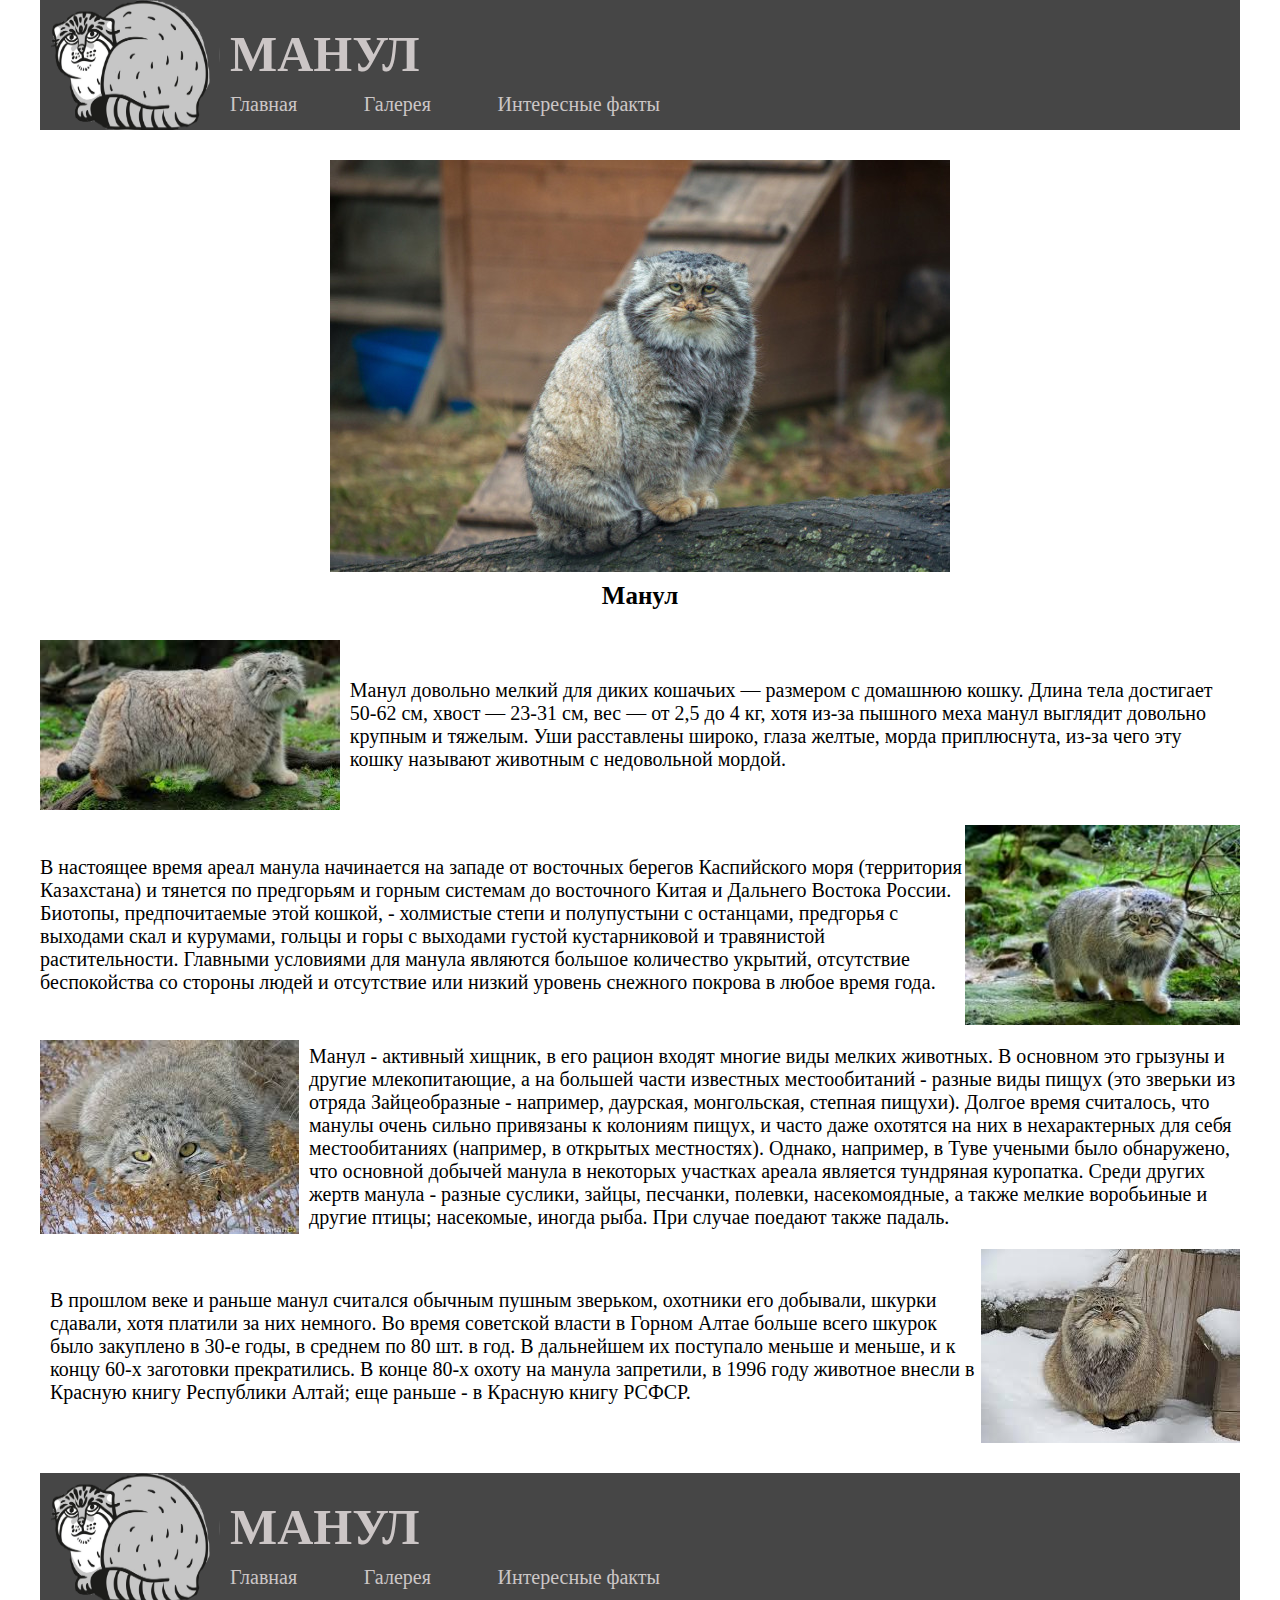
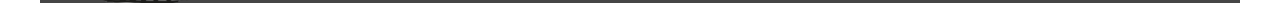
<file: index.html>
<html>
	<head>
		<title>Манул</title>
		<link href="style.css" type="text/css" rel="stylesheet"/>
	</head>
	<body>
		<main>
			<header>
				<nav>
					<img src="img/manul_header.png" alt="manul" class="img_header"/>
					<div class="header_header">
						<h1 class="h1_1">МАНУЛ</h1>
							<ul class = "menu">
								<li><a href = "index.html">Главная</a></li>
								<li><a href = "index2.html">Галерея</a></li>
								<li><a href = "index1.html">Интересные факты</a></li>
							</ul>
					</div>
				</nav>	
			</header>
			<div class="content">
				<div class="content_opening">
					<img src="img/manul_content_prime.jpg" alt="manul1" />
					<h2 class="p_manul">Манул</h2>
				</div>
				<div class="paragraf">
					<div class="paragraf_1">
						<img src="img/манульчик1.jfif" alt="manul1" class="manul_content_1"/>
						<p>
							Манул довольно мелкий для диких кошачьих — размером с домашнюю кошку. Длина тела 
							достигает 50-62 см, хвост — 23-31 см, вес — от 2,5 до 4 кг, хотя из-за пышного 
							меха манул выглядит довольно крупным и тяжелым. Уши расставлены широко, глаза 
							желтые, морда приплюснута, из-за чего эту кошку называют животным с недовольной 
							мордой.
						</p>
					</div>
					<div class="paragraf_2">
						<img src="img/манульчик2.jfif" alt="manul1" class="manul_content_2"/>
						<p>
							В настоящее время ареал манула начинается на западе от восточных берегов 
							Каспийского моря (территория Казахстана) и тянется по предгорьям и горным системам 
							до восточного Китая и Дальнего Востока России. Биотопы, предпочитаемые этой 
							кошкой, - холмистые степи и полупустыни с останцами, предгорья с выходами скал и 
							курумами, гольцы и горы с выходами густой кустарниковой и травянистой растительности. 
							Главными условиями для манула являются большое количество укрытий, отсутствие 
							беспокойства со стороны людей и отсутствие или низкий уровень 
							снежного покрова в любое время года.
						</p>
					</div>
					<div class="paragraf_3">
						<img src="img/манульчик3.jfif" alt="manul1" class="manul_content_3"/>
						<p>
							Манул - активный хищник, в его рацион входят многие виды мелких животных. В основном 
							это грызуны и другие млекопитающие, а на большей части известных 
							местообитаний - разные виды пищух (это зверьки из отряда Зайцеобразные - например, 
							даурская, монгольская, степная пищухи). Долгое время считалось, что манулы очень 
							сильно привязаны к колониям пищух, и часто даже охотятся на них в нехарактерных для 
							себя местообитаниях (например, в открытых местностях). Однако, например, в Туве 
							учеными было обнаружено, что основной добычей манула в некоторых участках ареала 
							является тундряная куропатка. Среди других жертв манула - разные суслики, зайцы, 
							песчанки, полевки, насекомоядные, а также мелкие воробьиные и другие птицы; насекомые, 
							иногда рыба. При случае поедают также падаль.
						</p>
					</div>
					<div class="paragraf_4">
						<img src="img/манульчик31.jfif" alt="manul1" class="manul_content_4"/>
						<p>
							В прошлом веке и раньше манул считался обычным пушным зверьком, охотники его добывали, шкурки сдавали, 
							хотя платили за них немного. Во время советской власти в Горном Алтае больше всего шкурок было закуплено в 30-е годы, 
							в среднем по 80 шт. в год. В дальнейшем их поступало меньше и меньше, и к концу 60-х заготовки прекратились. В конце 80-х 
							охоту на манула запретили, в 1996 году животное внесли в Красную книгу Республики Алтай; еще раньше - в Красную книгу РСФСР.
						</p>
					</div>
				</div>
			</div>
			<footer>
				<nav class="footer">
					<img src="img/manul_header.png" alt="manul" class="img_header"/>
					<div class="header_header">
						<h1 class="h1_1">МАНУЛ</h1>
							<ul class = "menu">
								<li><a href = "index.html">Главная</a></li>
								<li><a href = "index2.html">Галерея</a></li>
								<li><a href = "index1.html">Интересные факты</a></li>
							</ul>
					</div>
				</nav>
			</footer>
		</main>
	</body>
</html>
</file>
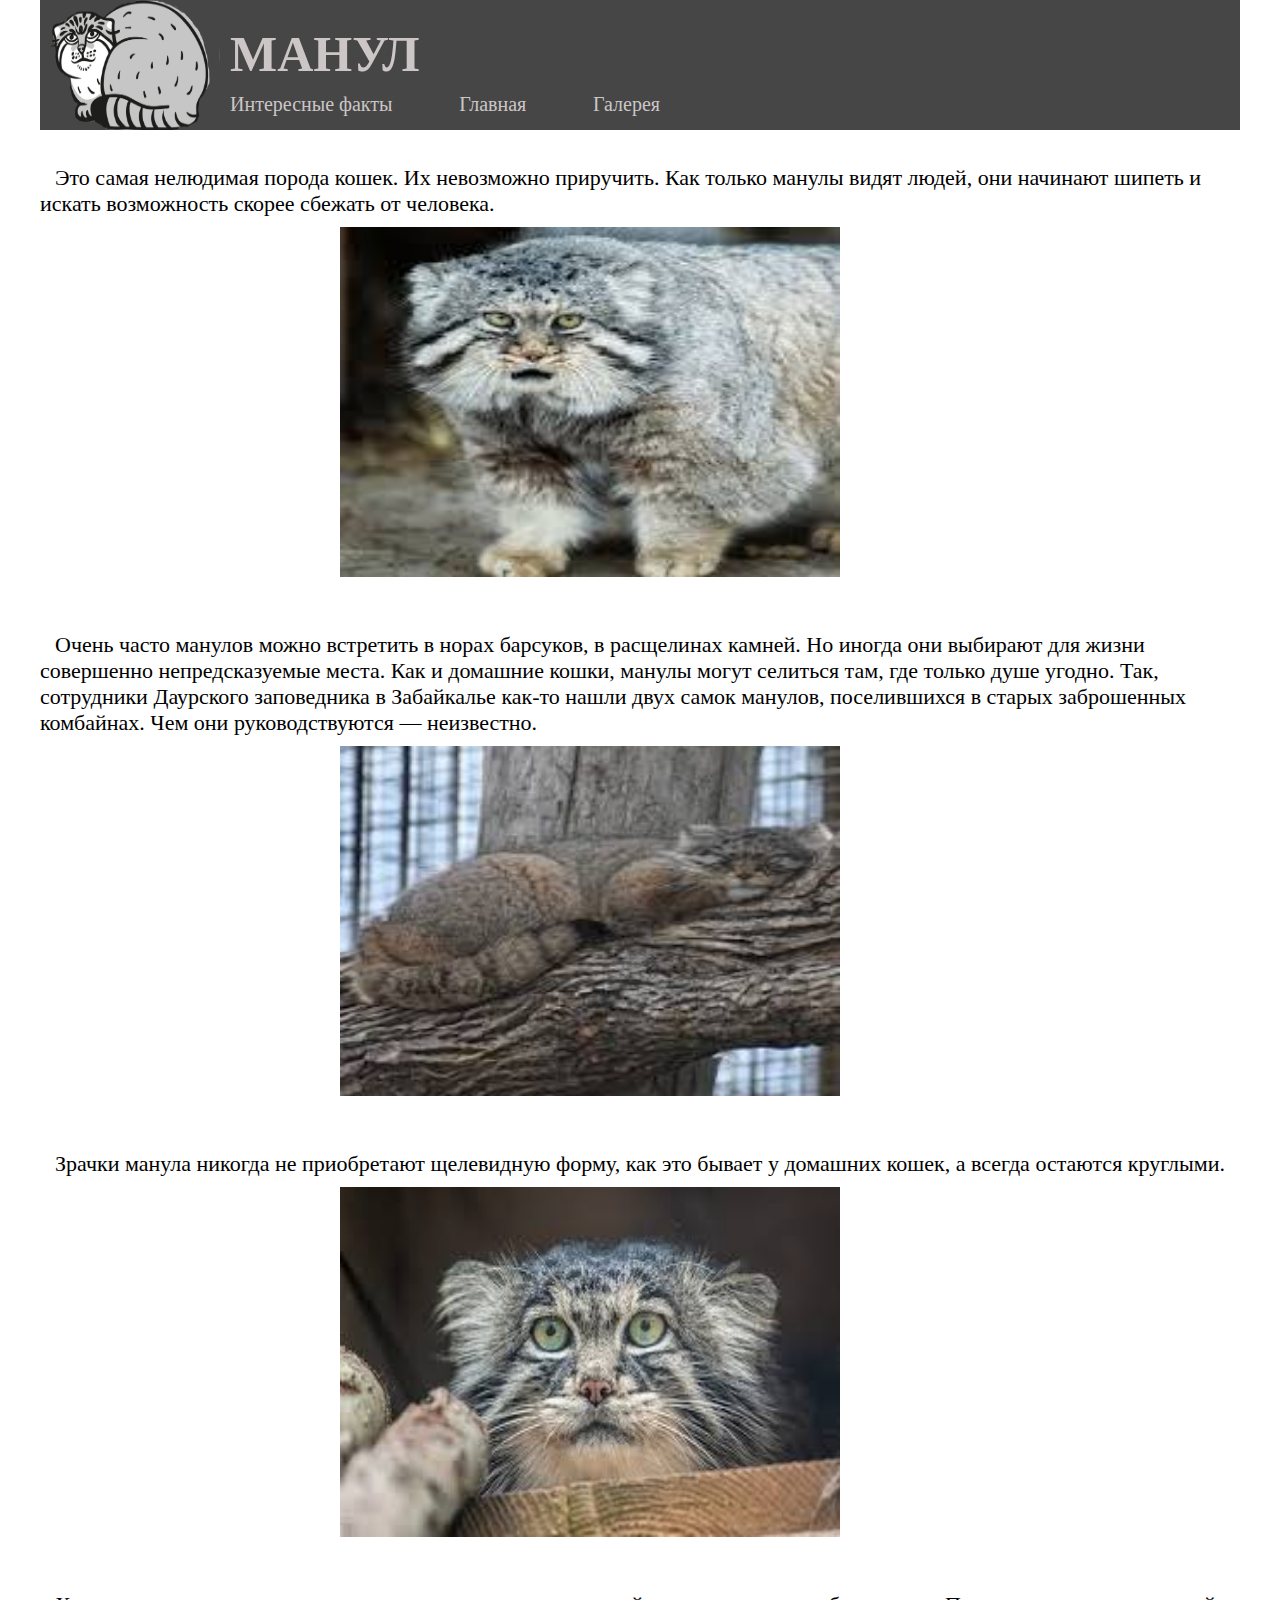
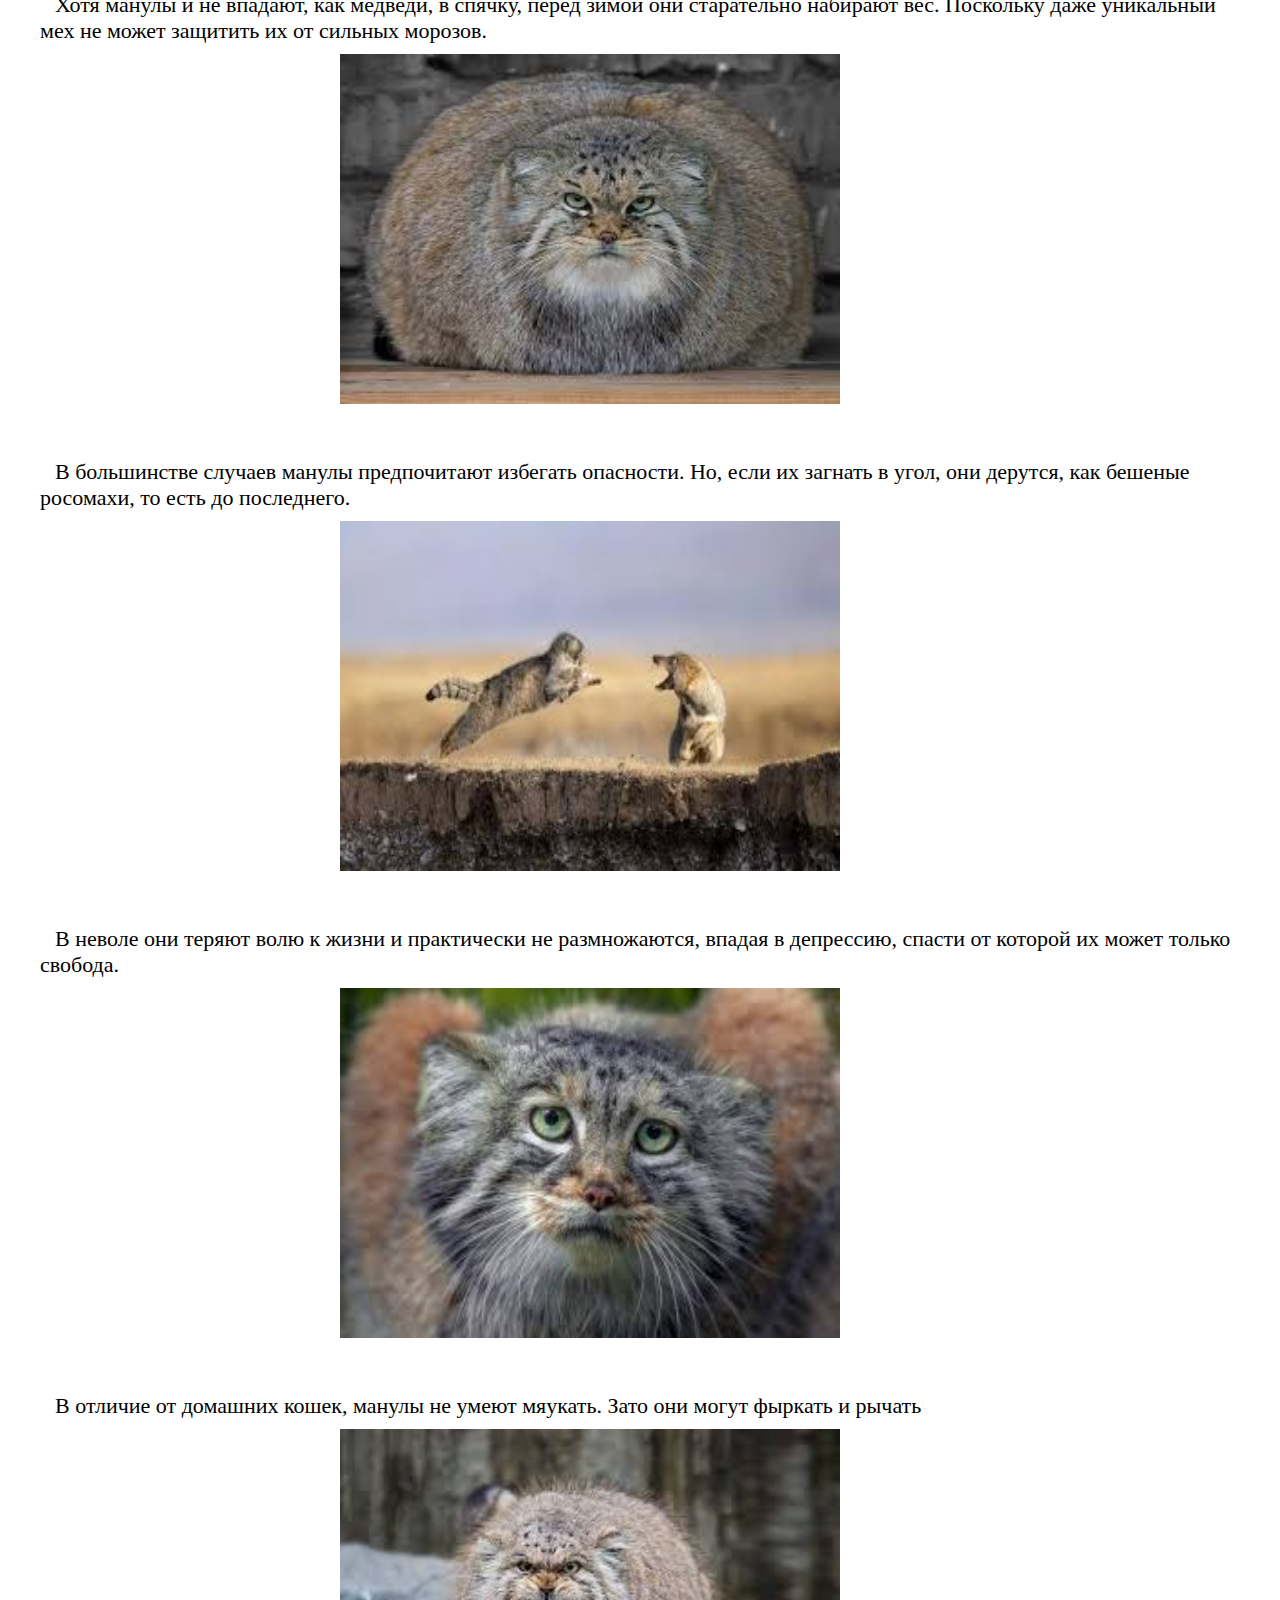
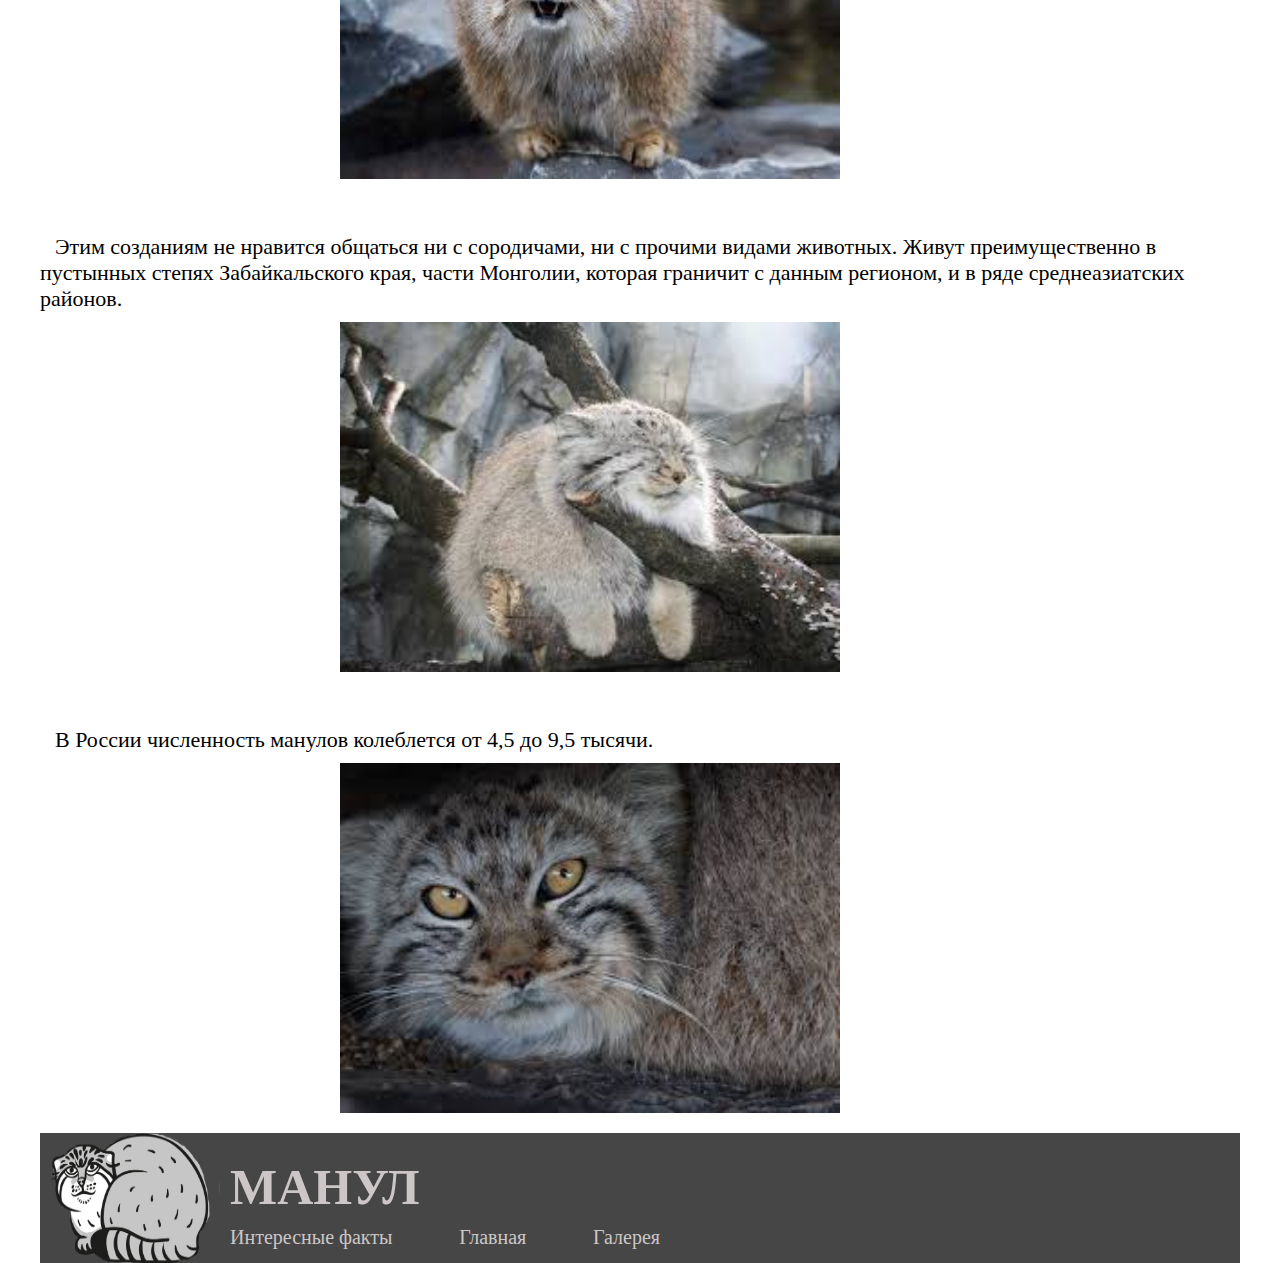
<file: index1.html>
<html>
	<head>
		<title>Манул</title>
		<link href="style1.css" type="text/css" rel="stylesheet"/>
	</head>
	<body>
		<main>
			<header>
					<nav>
						<img src="img/manul_header.png" alt="manul" class="img_header"/>
						<div class="header_header">
							<h1 class="h1_1">МАНУЛ</h1>
								<ul class = "menu">
									<li><a href = "index1.html">Интересные факты</a></li>
									<li><a href = "index.html">Главная</a></li>
									<li><a href = "index2.html">Галерея</a></li>
								</ul>
						</div>
					</nav>	
				</header>
			<div class="content">
				<ul class="facts">
					<li> 
						<p>
							Это самая нелюдимая порода кошек. Их невозможно приручить. 
							Как только манулы видят людей, они начинают шипеть и искать возможность скорее 
							сбежать от человека.
						</p>
						<img src="img/манульчик4.jfif" alt="manul" class="facts_img"/>
					</li>
					<li>
						<p>
							Очень часто манулов можно встретить в норах барсуков, в расщелинах камней. Но иногда они выбирают 
							для жизни совершенно непредсказуемые места. Как и домашние кошки, манулы могут селиться там, где 
							только душе угодно. Так, сотрудники Даурского заповедника в Забайкалье как-то нашли двух самок манулов, 
							поселившихся в старых заброшенных комбайнах. Чем они руководствуются — неизвестно.
						</p>
						<img src="img/манульчик5.jfif" alt="manul" class="facts_img"/>
					</li>
					<li> 
						<p>
							Зрачки манула никогда не приобретают щелевидную форму, как это бывает у домашних кошек, 
							а всегда остаются круглыми.
						</p>
						<img src="img/манульчик6.jfif" alt="manul" class="facts_img"/>					
					</li>
					<li> 
						<p>
							Хотя манулы и не впадают, как медведи, в спячку, перед зимой они старательно набирают вес. 
							Поскольку даже уникальный мех не может защитить их от сильных морозов.
						</p>
						<img src="img/манульчик7.jfif" alt="manul"class="facts_img" />		
					</li>
					<li> 
						<p>
							В большинстве случаев манулы предпочитают избегать опасности. Но, если их 
							загнать в угол, они дерутся, как бешеные росомахи, то есть до последнего.
						</p>
						<img src="img/манульчик8.jfif" alt="manul" class="facts_img"/>	
					</li>
					<li> 
						<p>
							В неволе они теряют волю к жизни и практически не размножаются, впадая в депрессию, 
							спасти от которой их может только свобода.
						</p>
						<img src="img/манульчик9.jfif" alt="manul" class="facts_img" />	
					</li>
					<li> 
						<p>
							В отличие от домашних кошек, манулы не умеют мяукать. Зато они могут фыркать и рычать
						</p>
						<img src="img/манульчик10.jfif" alt="manul" class="facts_img" />	
					</li>
					<li> 
						<p>
							Этим созданиям не нравится общаться ни с сородичами, ни с прочими видами животных. Живут преимущественно 
							в пустынных степях Забайкальского края, части Монголии, которая граничит с данным регионом, и в ряде 
							среднеазиатских районов. 
						</p>
						<img src="img/манульчик11.jfif" alt="manul" class="facts_img" />	
					</li>
					<li> 
						<p>
							В России численность манулов колеблется от 4,5 до 9,5 тысячи.
						</p>
						<img src="img/манульчик36.jfif" alt="manul" class="facts_img" />	
					</li>
				</ul>	
			</div>
			<footer>
				<nav class="footer">
					<img src="img/manul_header.png" alt="manul" class="img_header"/>
					<div class="header_header">
						<h1 class="h1_1">МАНУЛ</h1>
							<ul class = "menu">
								<li><a href = "index1.html">Интересные факты</a></li>
								<li><a href = "index.html">Главная</a></li>
								<li><a href = "index2.html">Галерея</a></li>
							</ul>
					</div>
				</nav>
			</footer>
		</main>
	</body>
</html>
</file>
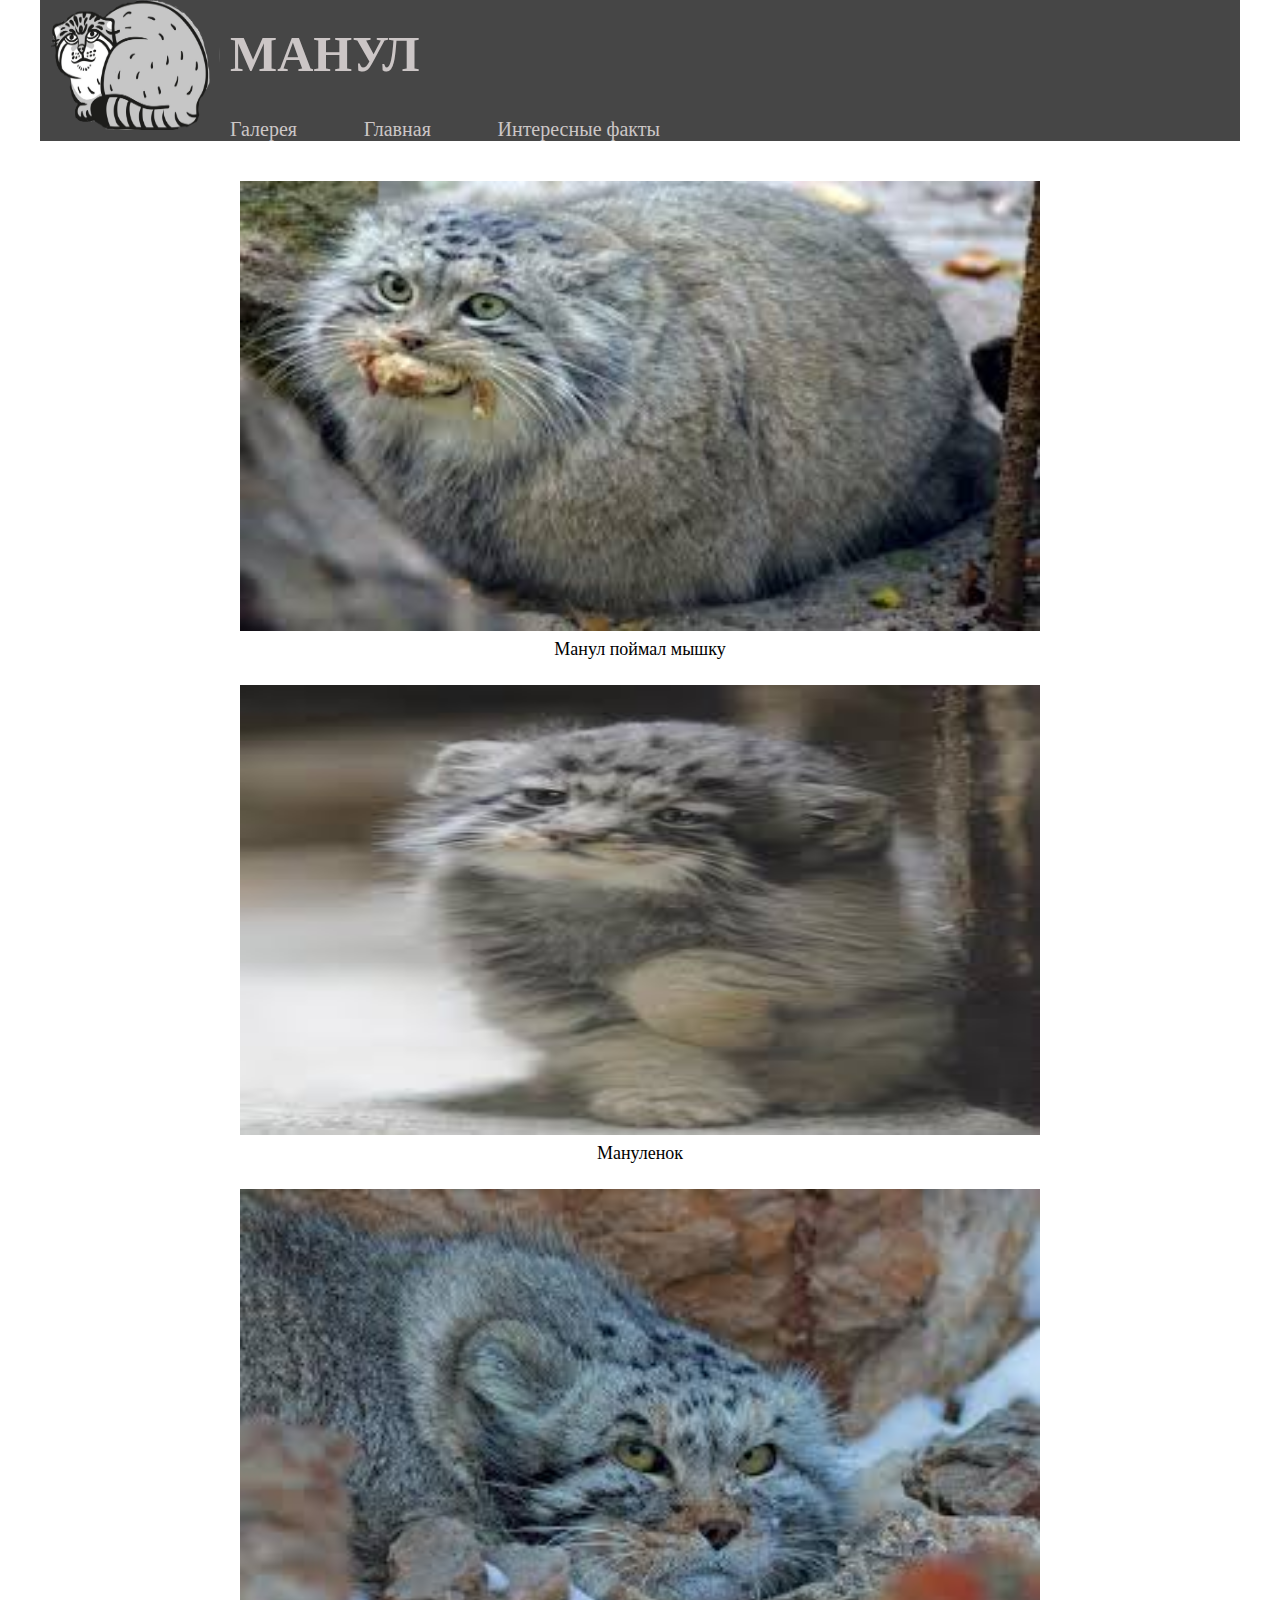
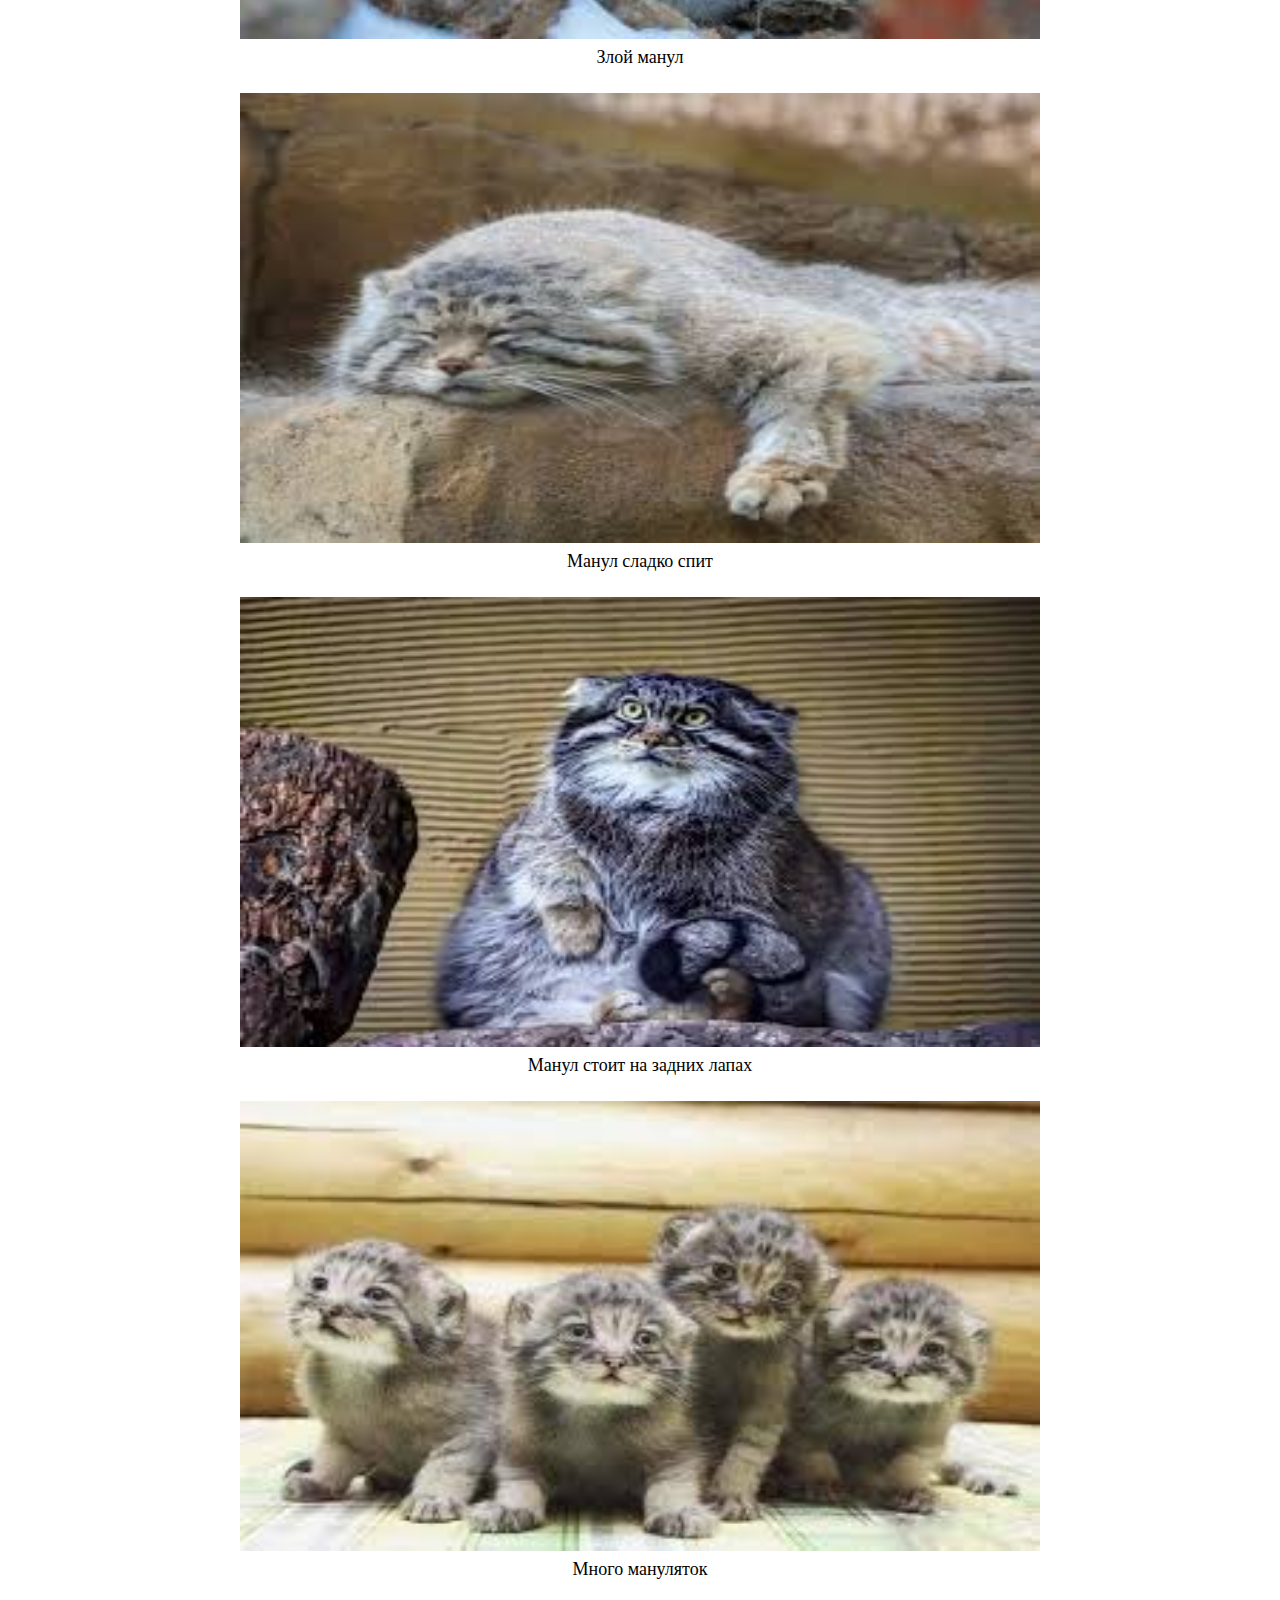
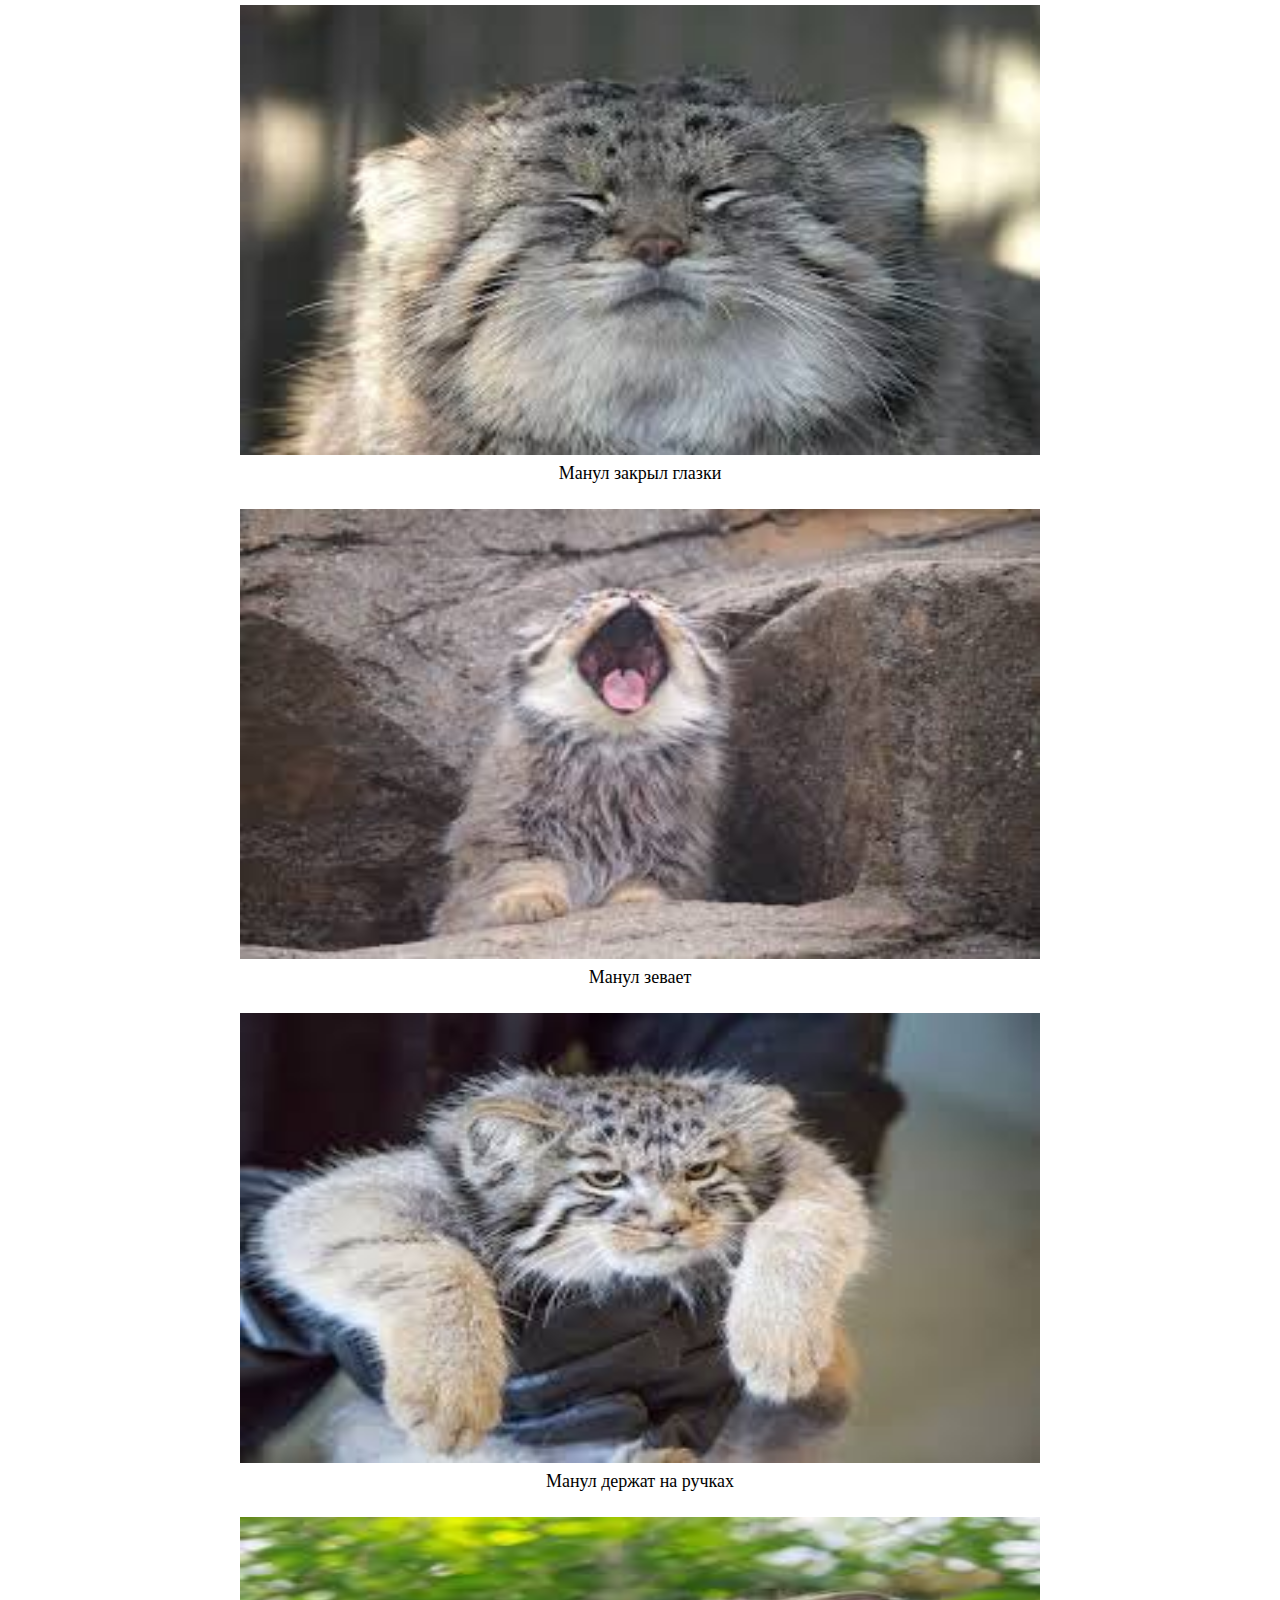
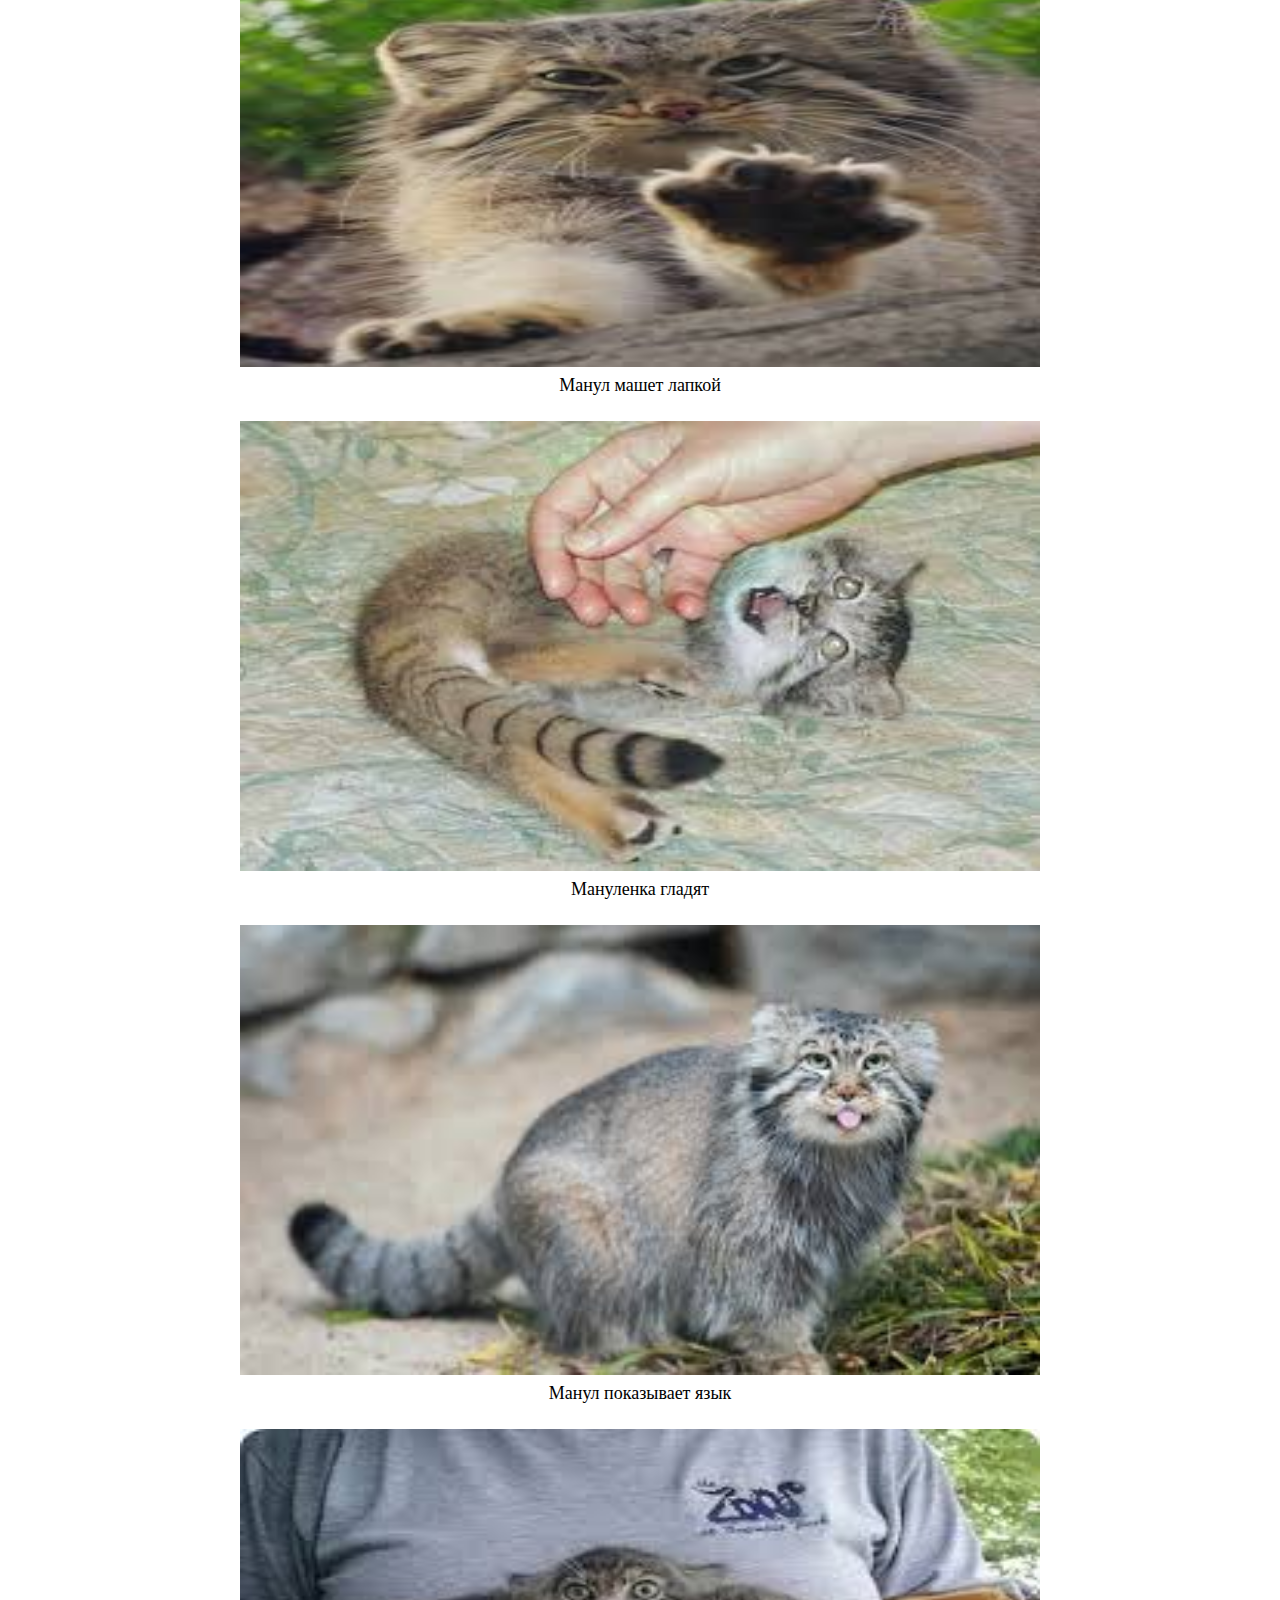
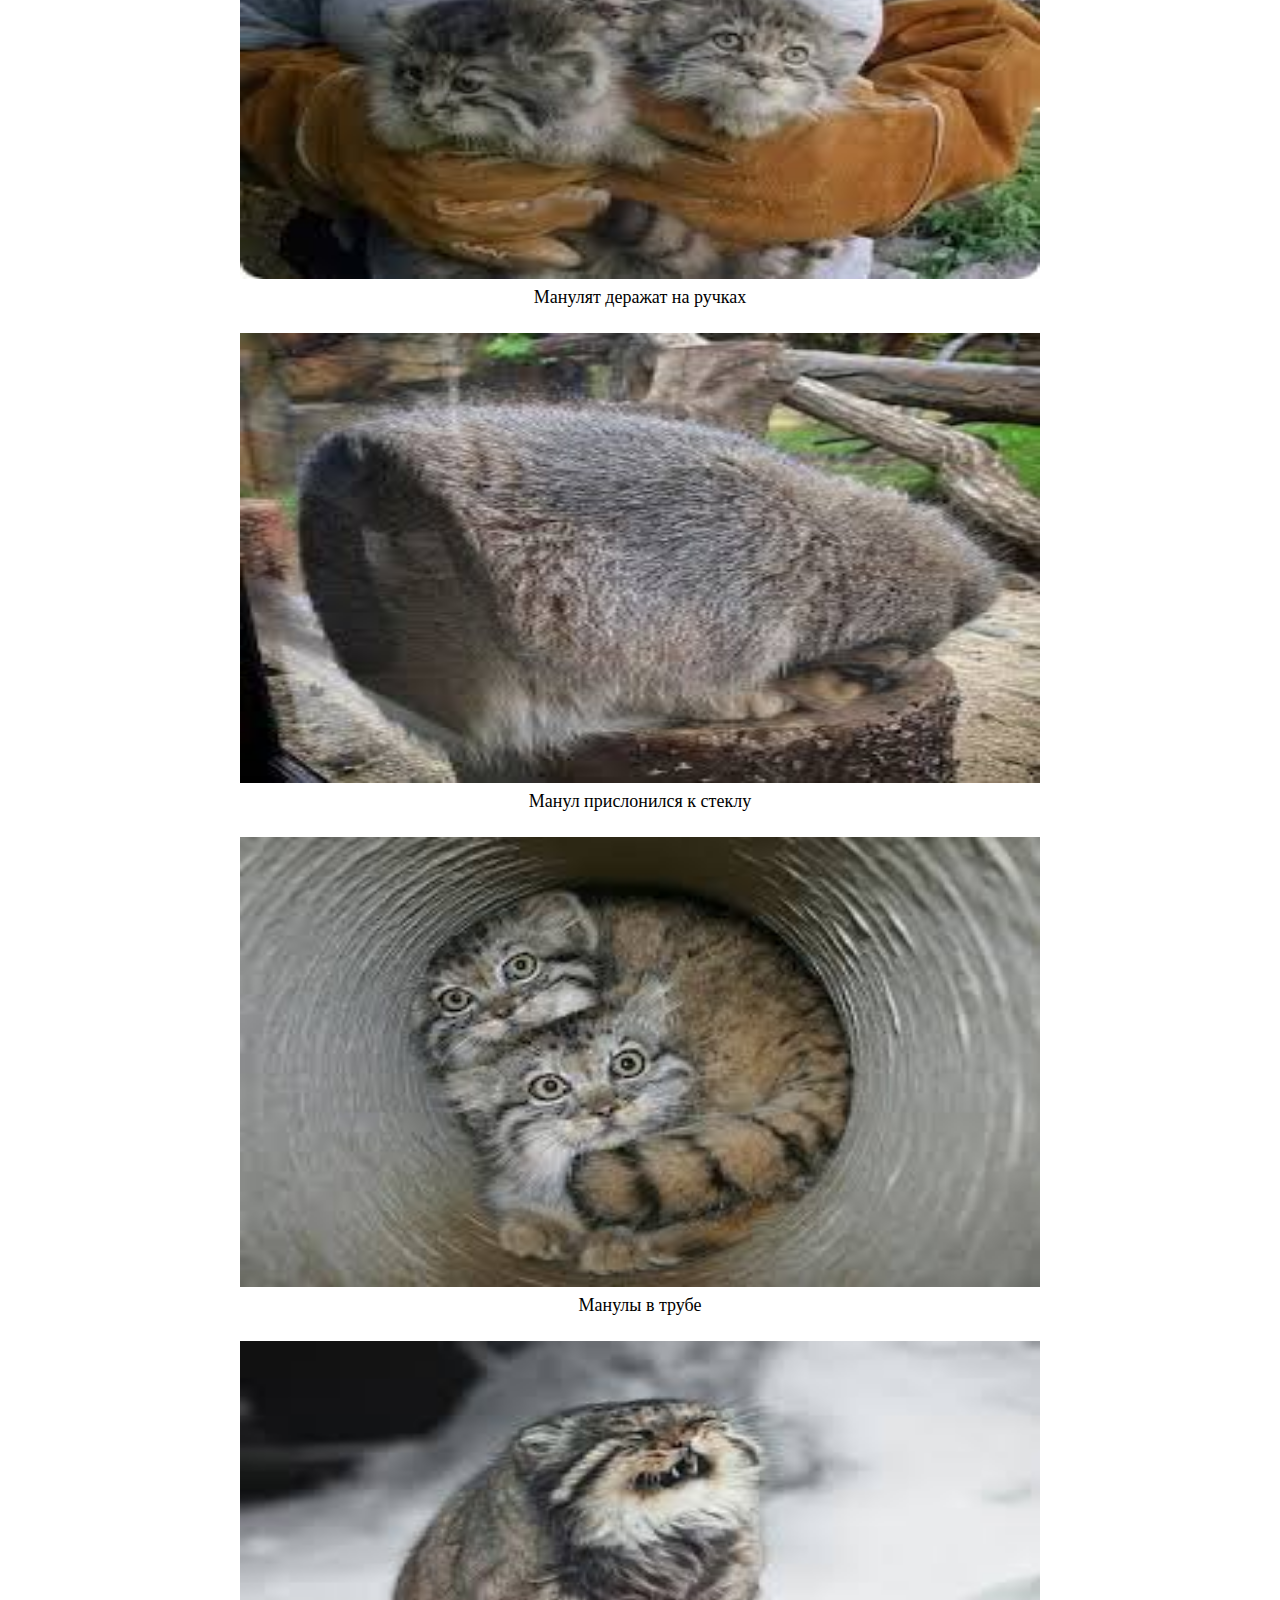
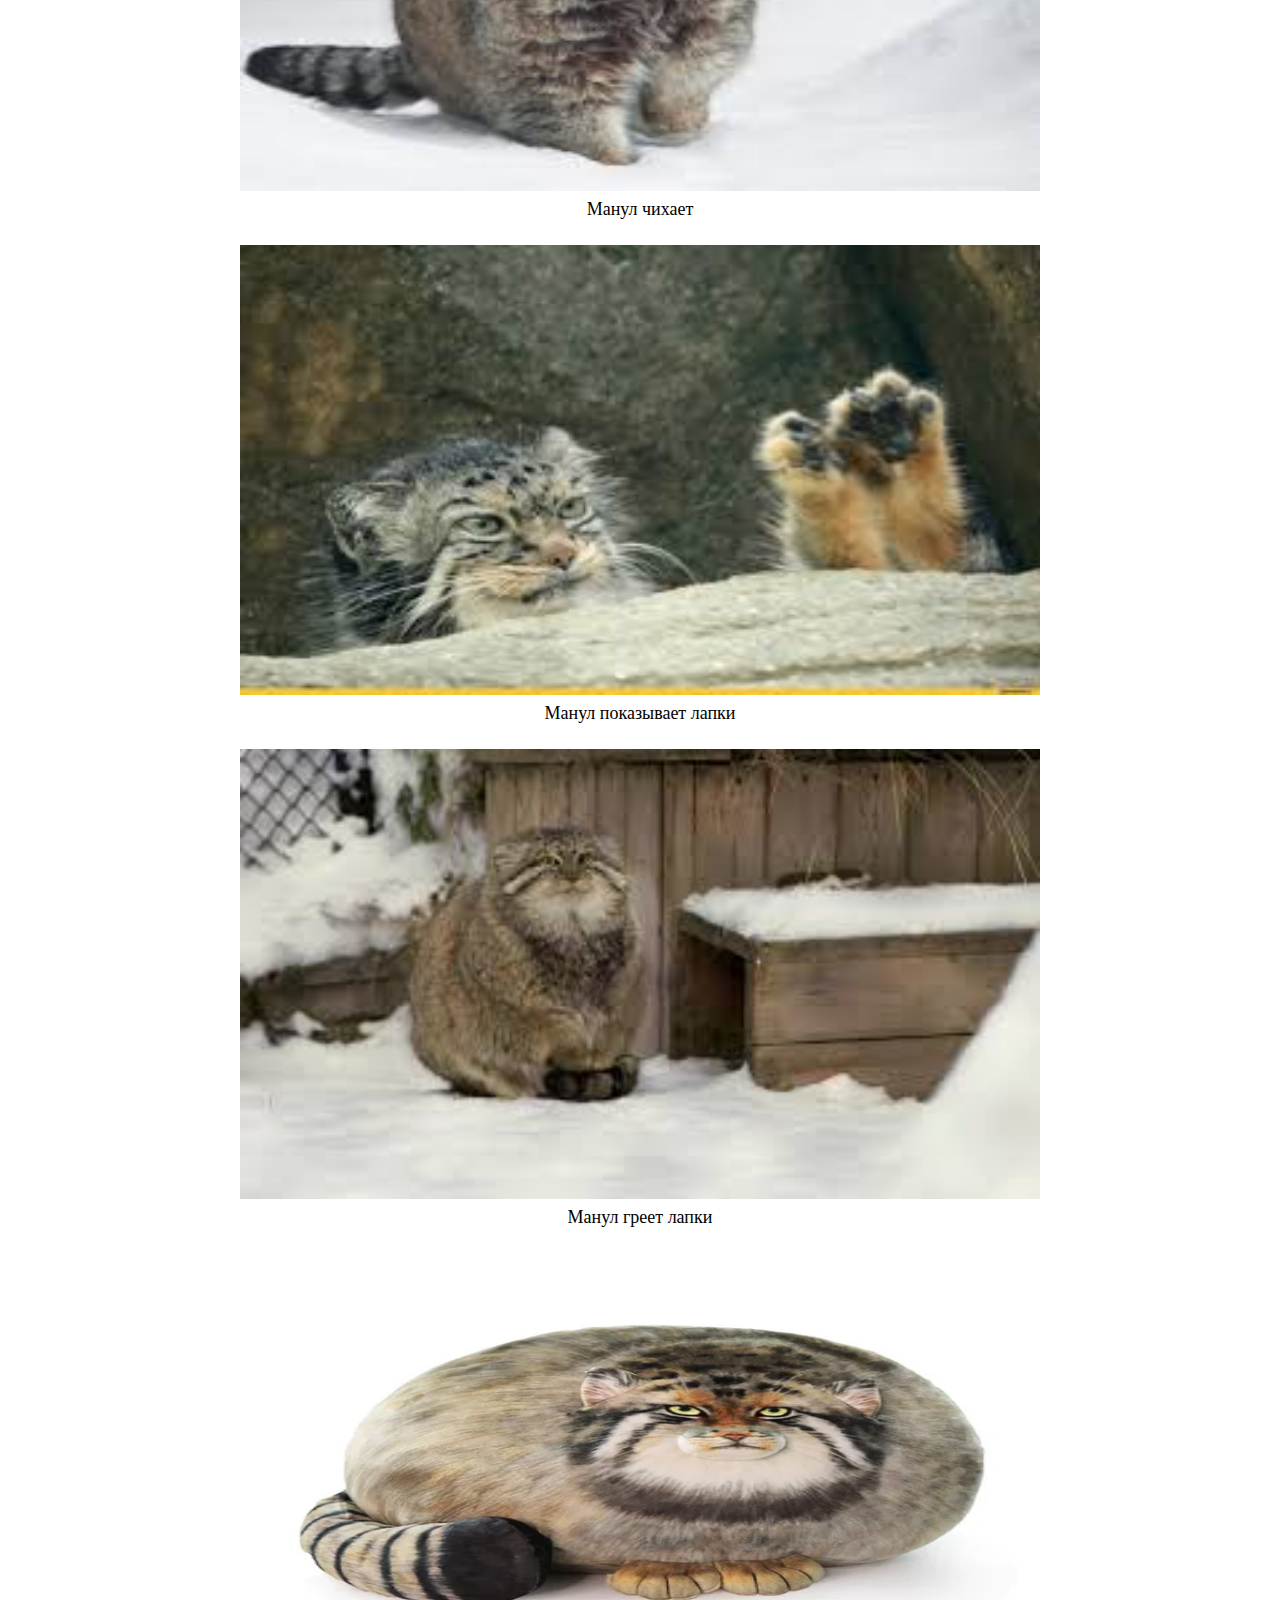
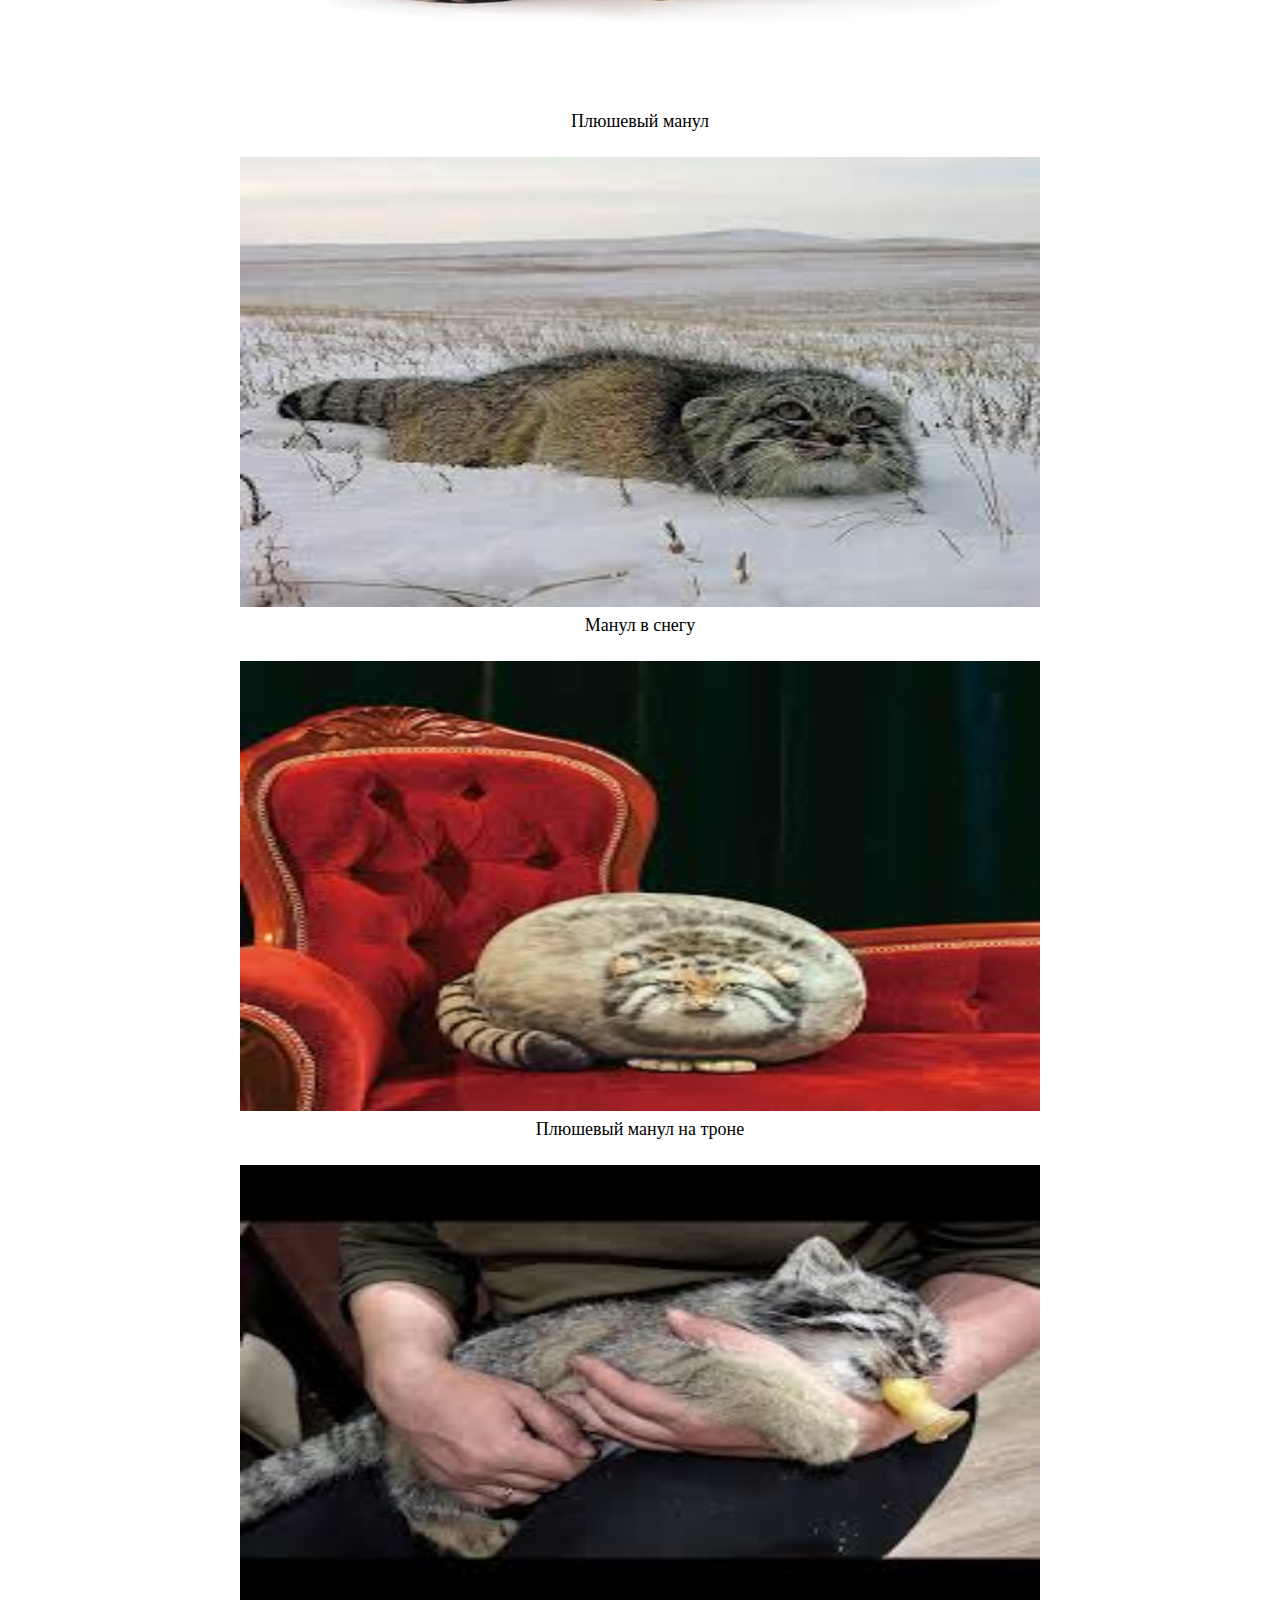
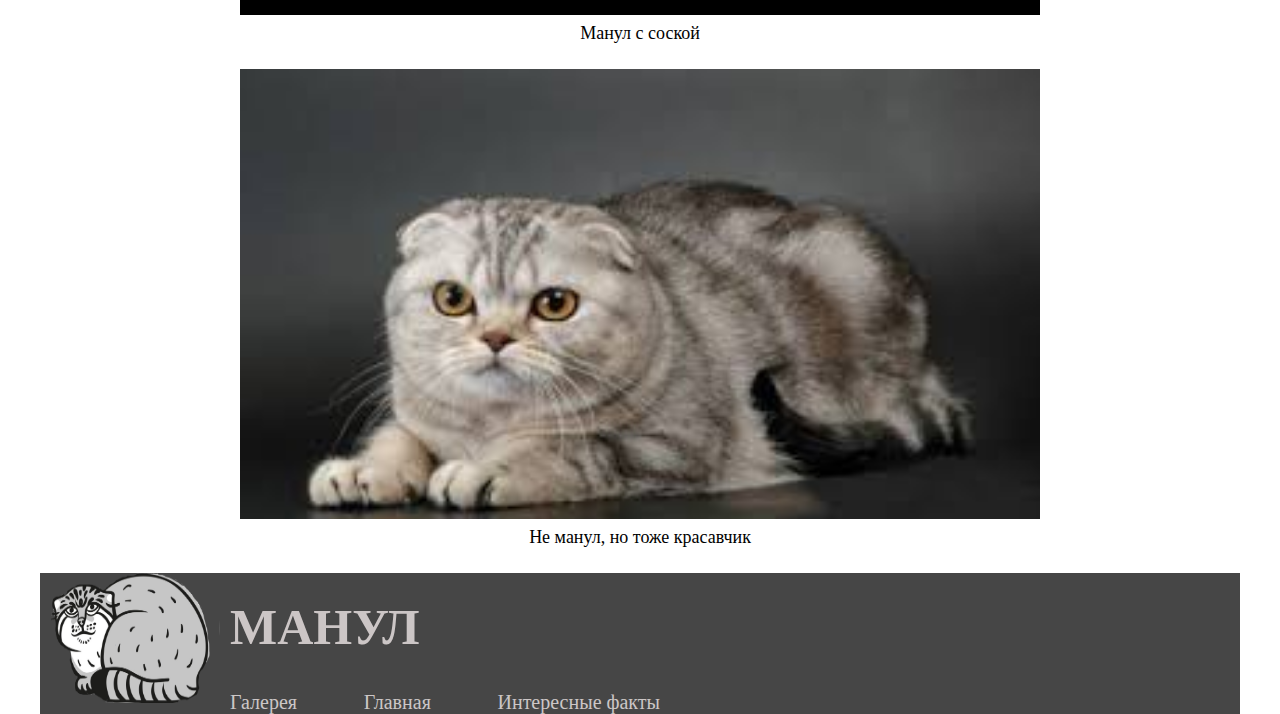
<file: index2.html>
<html>
	<head>
		<title>Манул</title>
		<link href="style2.css" type="text/css" rel="stylesheet"/>
	</head>
		<body>
			<main>
				<header>
					<nav>
						<img src="img/manul_header.png" alt="manul" class="img_header"/>
						<div class="header_header">
							<h1 class="h1_1">МАНУЛ</h1>
								<ul class = "menu">
									<li><a href = "index2.html">Галерея</a></li>
									<li><a href = "index.html">Главная</a></li>
									<li><a href = "index1.html">Интересные факты</a></li>
								</ul>
						</div>
					</nav>	
				</header>
				<div class="content">
					<ul>
						<li class="erty">
							<img src="img/манульчик12.jfif" alt="manul"/>
							<p>Манул поймал мышку</p>
						</li>
						<li>
							<img src="img/манульчик13.jfif" alt="manul"/>
							<p>Мануленок</p>
						</li>
						<li>
							<img src="img/манульчик14.jfif" alt="manul"/>
							<p>Злой манул</p>
						</li>
						<li>
							<img src="img/манульчик15.jfif" alt="manul"/>
							<p>Манул сладко спит</p>
						</li>
						<li>
							<img src="img/манульчик16.jfif" alt="manul"/>
							<p>Манул стоит на задних лапах</p>
						</li>
						<li>
							<img src="img/манульчик17.jfif" alt="manul"/>
							<p>Много мануляток</p>
						</li>
						<li>
							<img src="img/манульчик18.jfif" alt="manul"/>
							<p>Манул закрыл глазки</p>
						</li>
						<li>
							<img src="img/манульчик19.jfif" alt="manul"/>
							<p>Манул зевает</p>
						</li>
						<li>
							<img src="img/манульчик20.jfif" alt="manul"/>
							<p>Манул держат на ручках</p>
						</li>
						<li>
							<img src="img/манульчик21.jfif" alt="manul"/>
							<p>Манул машет лапкой</p>
						</li>
						<li>
							<img src="img/манульчик22.jfif" alt="manul"/>
							<p>Мануленка гладят</p>
						</li>
						<li>
							<img src="img/манульчик23.jfif" alt="manul"/>
							<p>Манул показывает язык</p>
						</li>
						<li>
							<img src="img/манульчик24.jfif" alt="manul"/>
							<p>Манулят деражат на ручках</p>
						</li>
						<li>
							<img src="img/манульчик25.jfif" alt="manul"/>
							<p>Манул прислонился к стеклу</p>
						</li>
						<li>
							<img src="img/манульчик26.jfif" alt="manul"/>
							<p>Манулы в трубе</p>
						</li>
						<li>
							<img src="img/манульчик27.jfif" alt="manul"/>
							<p>Манул чихает</p>
						</li>
						<li>
							<img src="img/манульчик28.jfif" alt="manul"/>
							<p>Манул показывает лапки</p>
						</li>
						<li>
							<img src="img/манульчик29.jfif" alt="manul"/>
							<p>Манул греет лапки</p>
						</li>
						<li>
							<img src="img/манульчик32.webp" alt="manul"/>
							<p>Плюшевый манул</p>
						</li>
						<li>
							<img src="img/манульчик33.jfif" alt="manul"/>
							<p>Манул в снегу</p>
						</li>
						<li>
							<img src="img/манульчик34.jfif" alt="manul"/>
							<p>Плюшевый манул  на троне</p>
						</li>
						<li>
							<img src="img/манульчик35.jfif" alt="manul"/>
							<p>Манул  с соской</p>
						</li>
						<li class="dfgh">
							<img src="img/манульчик30.jfif" alt="manul"/>
							<p>Не манул, но тоже красавчик</p>
						</li>
					</ul>
				</div>
				<footer>
					<nav class="footer">
						<img src="img/manul_header.png" alt="manul" class="img_header"/>
						<div class="header_header">
							<h1 class="h1_1">МАНУЛ</h1>
								<ul class = "menu">
									<li><a href = "index2.html">Галерея</a></li>
									<li><a href = "index.html">Главная</a></li>
									<li><a href = "index1.html">Интересные факты</a></li>
								</ul>
						</div>
					</nav>
				</footer>
			</main>
		</body>
</html>
</file>
<file: style.css>
main{
	width:1200px;
	margin: 0 auto;
	font-family:" Сomic Sans MS";
}

*{
	padding:0;
	margin:0;
}

.img_header{
	height:130px;
	width:180px;
}

ul{
	list-style-type:none;
}

a{
	text-decoration:none;
	color:#ccc6c6;
}

nav{
	display:flex;
	flex-direction:row;
}

.header_header{
	display:flex;
	flex-direction:column;
	margin-top:25px;
	margin-left:10px;
}

.menu{
	display:flex;
	width:430px;
	justify-content:space-between;
	margin-right:240px;
	margin-top:10px;
	font-size:20px;
}

h1{
	font-size:50px;
}

.content_opening{
	text-align:center;
	margin-top:30px;
}

.p_manul{
	margin-top:10px;
	font-size:25px
}

p{
	font-size:20px;
}

.manul_content_1{
	width:300px;
	height:170px;
}

.paragraf_1{
	display:flex;
	flex-direction:row;
	margin-top:30px;
}

.paragraf_1 p{
	margin-left:10px;
	display:flex;
	align-items:center;
}

.paragraf_2{
	display:flex;
	flex-direction:row-reverse;
	margin-top:15px;
}

.manul_content_2{
	width:300px;
	height:200px;
}

.paragraf_2 p{
	display:flex;
	align-items:center;
}

.paragraf_3{
	display:flex;
	flex-direction:row;
	margin-top:15px;
}

.paragraf_3 p{
	display:flex;
	align-items:center;
	margin-left:10px;
}

.paragraf_4{
	display:flex;
	flex-direction:row-reverse;
	margin-top:15px;
}

.paragraf_4 p{
	display:flex;
	align-items:center;
	margin-left:10px;
}

.footer{
	margin-top:30px;
}

header{
	background:#464646;
	color:#ccc6c6;
}

footer{
	background:#464646;
	color:#ccc6c6;
}
</file>
<file: style1.css>
main{
	width:1200px;
	margin: 0 auto;
	font-family:" Сomic Sans MS";
}

*{
	padding:0;
	margin:0;
}

.img_header{
	height:130px;
	width:180px;
}

ul{
	list-style-type:none;
}

a{
	text-decoration:none;
	color:#ccc6c6;
}

nav{
	display:flex;
	flex-direction:row;
}

.header_header{
	display:flex;
	flex-direction:column;
	margin-top:25px;
	margin-left:10px;
}

.menu{
	display:flex;
	width:430px;
	justify-content:space-between;
	margin-right:240px;
	margin-top:10px;
	font-size:20px;
}

h1{
	font-size:50px;
}

.facts li{
	margin-top:35px;
}


.facts_img{
	margin-top:10px;
	width:500px;
	height:350px;
	margin-left:300px;
	margin-bottom:20px;
}

.facts li p{
	font-size:22px;
	text-indent:15px;
}

header{
	background:#464646;
	color:#ccc6c6;
}

footer{
	background:#464646;
	color:#ccc6c6;
}
</file>
<file: style2.css>
main{
	width:1200px;
	margin: 0 auto;
	font-family:" Сomic Sans MS";
}

*{
	padding:0;
	margin:0;
}

.img_header{
	height:130px;
	width:180px;
}

ul{
	list-style-type:none;
}

a{
	text-decoration:none;
	color:#ccc6c6;
}

nav{
	display:flex;
	flex-direction:row;
}

.header_header{
	display:flex;
	flex-direction:column;
	margin-top:25px;
	margin-left:10px;
}

.menu{
	display:flex;
	width:430px;
	justify-content:space-between;
	margin-right:240px;
	margin-top:10px;
	font-size:20px;
}

h1{
	font-size:50px;
}

.content{
	display:flex;
	justify-content:center;
}

li{
	margin-top:25px;
}

li p{
	display:flex;
	justify-content:center;
	margin-top:8px;
	font-size:18px;
}

ul img{
	width:800px;
	height:450px;
}

footer{
	background:#464646;
	color:#ccc6c6;
}

.dfgh{
	margin-bottom:25px;
}

header{
	background:#464646;
	color:#ccc6c6;
}

.erty{
	margin-top:40px;
}
</file>
